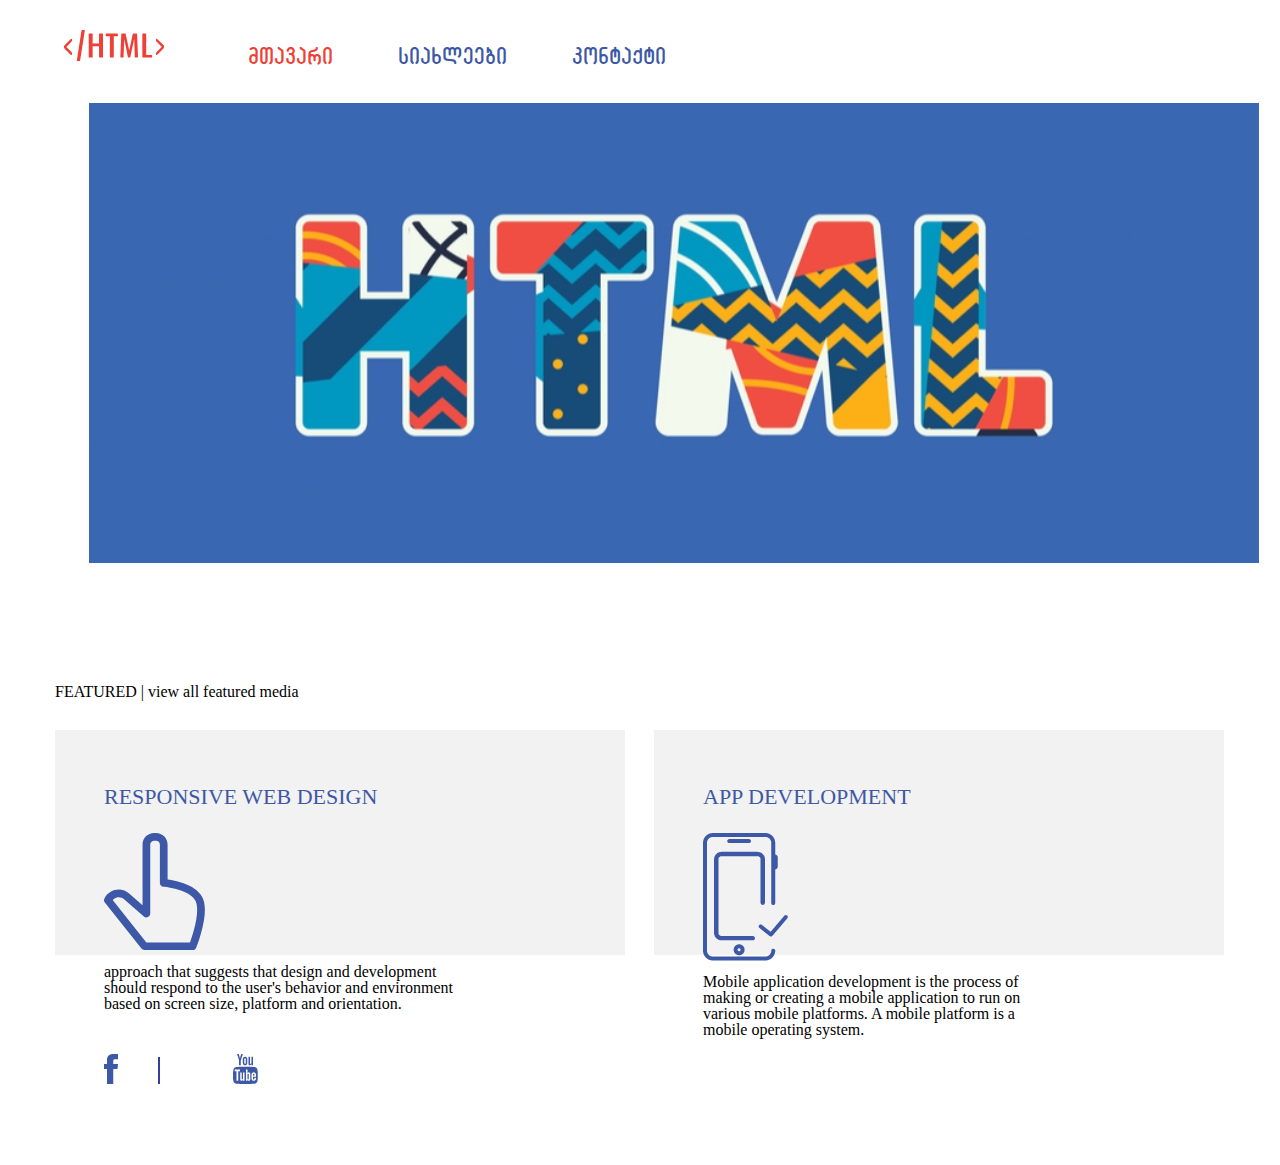
<file: index.html>
<!DOCTYPE html>
<html>
<head>
	<title> Home </title>
	<link rel="stylesheet" href="https://cdn.web-fonts.ge/fonts/alk-rounded-mtav-med/css/alk-rounded-mtav-med.min.css">
	<link rel="preconnect" href="https://fonts.gstatic.com">
    <link href="https://fonts.googleapis.com/css2?family=Bodoni+Moda:wght@600&display=swap" rel="stylesheet">
	<link rel="stylesheet" type="text/css" href="css/reset.css">
	<link rel="stylesheet" type="text/css" href="css/fonts.css">
	<link rel="stylesheet" type="text/css" href="css/style.css">
</head>
<body>
    <header>
        <a class="logo" href="index.html">
        	<img class="logo1" src="img/logo.svg" alt="logo">
          </a>
        <nav class="navigation">
        	<ul>
        		<li class="nav-li">
                    <a class="nav1 active" href="index.html">მთავარი </a>
        		</li>
        		<li class="nav-li"> 
        			<a class="nav1" href="news.html">სიახლეები </a>
        		</li>
        		<li class="nav-li"> 
        			<a class="nav1" href="contact.html"> კონტაქტი </a>
        		</li>
        	</ul>
        </nav>
     	
    </header>

    <section>
        <div class="container"> 
    	   <img class="img1" src="img/Banner-image.jpg" alt="Banner-image">
        </div>
    </section>

    <section>
        <div class="container">
            <h2> FEATURED | view all featured media </h2>
            <div class="left-block"> 
               <h3> RESPONSIVE WEB DESIGN</h3>
               <img class="image-block" src="img/finger.png" alt="finger">
               <p class="text-block">approach that suggests that design and development should respond to the user's behavior and environment based on screen size, platform and orientation.</p>
            </div><!--
            --><div class="right-block">
               <h3>APP DEVELOPMENT</h3> 
               <img class="image-block" src="img/phone.png" alt="smartphone">
               <p class="text-block">Mobile application development is the process of making or creating a mobile application to run on various mobile platforms. A mobile platform is a mobile operating system.</p>
            </div>
        </div>
    </section>

    <footer>
        <div class="container">
            <div class="footer-image1">
    	       <img src="img/fb.png" alt="fb">
            </div>
            <div class="divider"></div>
            <div class="footer-image2">
    	    <img src="img/Youtube.png" alt="youtube">
            </div>
        </div>
    </footer>
</body>
</html>
</file>
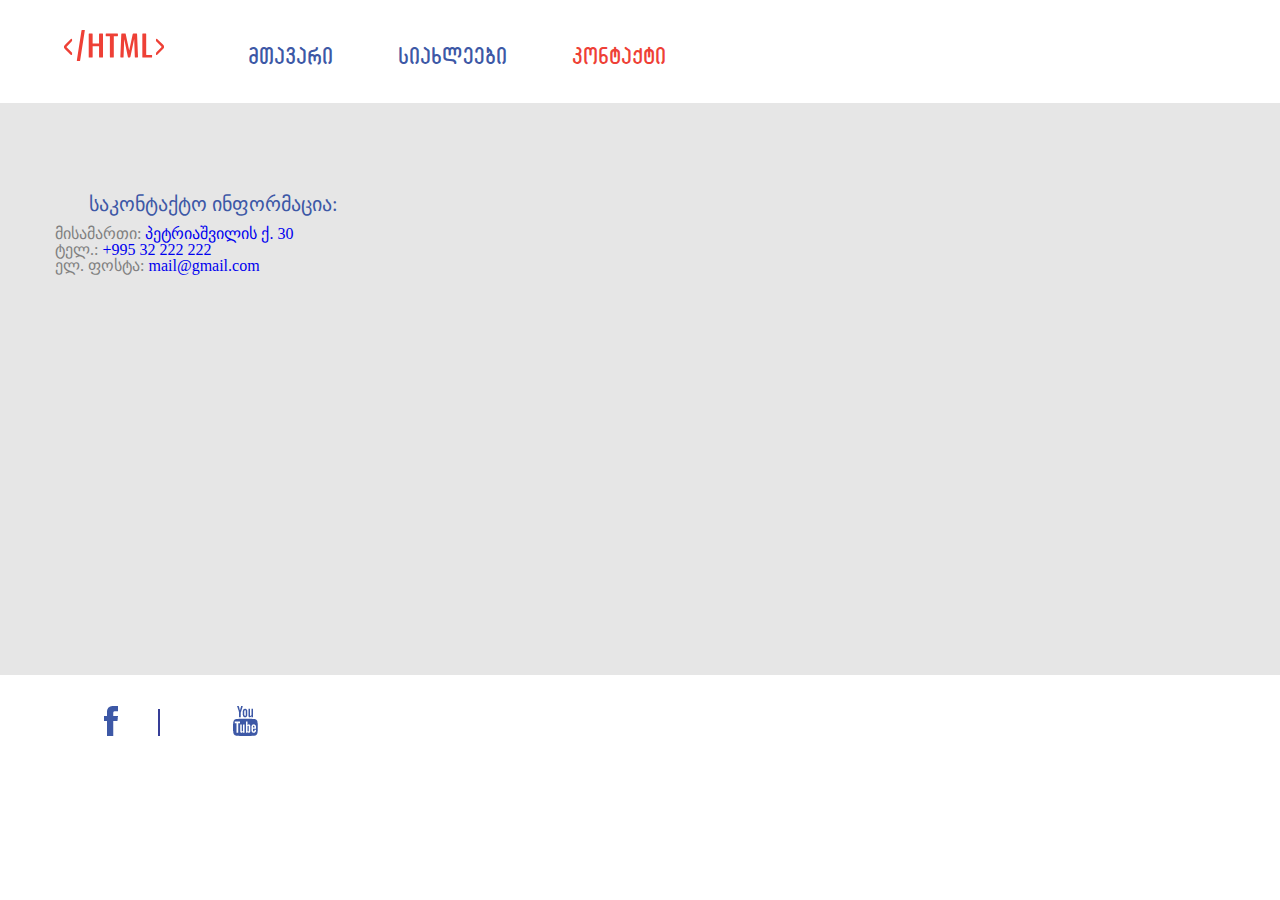
<file: contact.html>
<!DOCTYPE html>
<html>
<head>
	<title> Contact </title>
  <link rel="stylesheet" href="https://cdn.web-fonts.ge/fonts/alk-rounded-mtav-med/css/alk-rounded-mtav-med.min.css">
	<link rel="stylesheet" type="text/css" href="css/reset.css">
  <link rel="stylesheet" type="text/css" href="css/fonts.css">
	<link rel="stylesheet" type="text/css" href="css/style.css">
</head>
<body>
    <header>
        <a class="logo" href="index.html">
        	<img class="logo1" src="img/logo.svg" alt="logo">
          </a>
        <nav class="navigation">
        	<ul>
        		<li class="nav-li">
                    <a class="nav1" href="index.html">მთავარი </a>
        		</li>
        		<li class="nav-li"> 
        			<a class="nav1" href="news.html">სიახლეები </a>
        		</li>
        		<li class="nav-li"> 
        			<a class="nav1 active" href="contact.html"> კონტაქტი </a>
        		</li>
        	</ul>
        </nav>
     	
    </header>
    <section class="contact-section">
        <div class="container">
            <div class="left-block-contact">
                <h3 class="contact-title">საკონტაქტო ინფორმაცია:</h3>
                <ul>
                  <li> 
                     <span class="span1">მისამართი: </span> 
                     <a href="https://www.google.com/maps/place/Vasil+Petriashvili+Street,+T'bilisi/@41.7060407,44.7775017,17z/data=!3m1!4b1!4m5!3m4!1s0x40440cce279d4447:0x5dbd3cd2172832a9!8m2!3d41.7060407!4d44.7796904" target="_blank"> პეტრიაშვილის ქ. 30 </a>
                  </li>
                  <li> 
                     <span class="span1"> ტელ.:</span> 
                     <a href="tel:+995 32 222 222"> +995 32 222 222 </a>  
                  </li>
                  <li>
                     <span class="span1"> ელ. ფოსტა: </span> 
                     <a href="mailto:mail@gmail.com?subject=hello">mail@gmail.com </a> 
                  </li> 
                </ul>
            </div>
    
    
    	    <div class="right-block-contact">
                <iframe src="https://www.google.com/maps/embed?pb=!1m18!1m12!1m3!1d2978.6708556291564!2d44.777501715435726!3d41.70604067923618!2m3!1f0!2f0!3f0!3m2!1i1024!2i768!4f13.1!3m3!1m2!1s0x40440cce279d4447%3A0x5dbd3cd2172832a9!2sVasil%20Petriashvili%20Street%2C%20T&#39;bilisi!5e0!3m2!1sen!2sge!4v1610559946042!5m2!1sen!2sge" width="848.5" height="464.5" frameborder="0" style="border:0;" allowfullscreen="" aria-hidden="false" tabindex="0"></iframe>
            
          
            </div>
        </div>
    </section>

 <footer>
        <div class="container">
            <div class="footer-image1">
               <img src="img/fb.png" alt="fb">
            </div>
            <div class="divider"></div>
            <div class="footer-image2">
               <img src="img/Youtube.png" alt="youtube">
            </div>
        </div>
    </footer>
</body>
</html>
</file>
<file: css/fonts.css>
@font-face {
    font-family: 'ALK Rounded Mtav Med';
    src: url('../fonts/Alkrounded/alk-rounded-mtav-med-webfont.eot'); /* IE9 Compat Modes */
    src: url('../fonts/Alkrounded/alk-rounded-mtav-med-webfont.eot?#iefix') format('embedded-opentype'), /* IE6-IE8 */
         url('../fonts/Alkrounded/alk-rounded-mtav-med-webfont.woff2') format('woff2'), /* Super Modern Browsers */
         url('../fonts/Alkrounded/alk-rounded-mtav-med-webfont.woff') format('woff'), /* Pretty Modern Browsers */
         url('../fonts/Alkrounded/alk-rounded-mtav-med-webfont.ttf') format('truetype'), /* Safari, Android, iOS */
         url('../fonts/Alkrounded/alk-rounded-mtav-med-webfont.svg#alk_rounded_mtav_medregular') format('svg'); /* Legacy iOS */
}
@font-face {
    font-family: 'BPG Arial Caps';
    src: url('../fonts/BPGarial/bpg-arial-caps-webfont.eot'); /* IE9 Compat Modes */
    src: url('../fonts/BPGarial/bpg-arial-caps-webfont.eot?#iefix') format('embedded-opentype'), /* IE6-IE8 */
         url('../fonts/BPGarial/bpg-arial-caps-webfont.woff2') format('woff2'), /* Super Modern Browsers */
         url('../fonts/BPGarial/bpg-arial-caps-webfont.woff') format('woff'), /* Pretty Modern Browsers */
         url('../fonts/BPGarial/bpg-arial-caps-webfont.ttf') format('truetype'), /* Safari, Android, iOS */
         url('../fonts/BPGarial/bpg-arial-caps-webfont.svg#bpg_arial_capsregular') format('svg'); /* Legacy iOS */
}

@font-face {
  font-family: 'YuseiMagic-Regular';
  src: url('../fonts/YuseiMagic/YuseiMagic-Regular.eot');
  src: url('../fonts/YuseiMagic/YuseiMagic-Regular.eot?#iefix') format('embedded-opentype'),
       url('../fonts/YuseiMagic/YuseiMagic-Regular.svg#YuseiMagic-Regular') format('svg'),
       url('../fonts/YuseiMagic/YuseiMagic-Regular.ttf') format('truetype'),
       url('../fonts/YuseiMagic/YuseiMagic-Regular.woff') format('woff'),
       url('../fonts/YuseiMagic/YuseiMagic-Regular.woff2') format('woff2');
  font-weight: normal;
  font-style: normal;
}
</file>
<file: css/style.css>
/*header styles*/
.nav1 {
	font-size: 22px;
	color: #3D58A6;
	margin-left: 30px;
	margin-bottom: 2.2px;

}
.active {
	color: #EE4036;
}
.logo { 
	display: inline-block;
	vertical-align: middle;
	margin-right: 49.8px;
	
}
.navigation {
	display: inline-block;
	vertical-align: middle;
	font-family: "ALK Rounded Mtav Med", sans-serif;
}
.nav-li {
	display: inline-block;
	margin-right: 30px;
}
header {
	margin-left: 30px;
	margin-top: 30px;
	margin-bottom: 21.1px;
}
.logo1 {margin-bottom: 18.8px;
}
/*footer styles*/
footer {
	/*margin-left: 30px;
	margin-bottom: 28.3px;
	margin-top: 30.6px;*/
	margin: 30.6px 0px 28.3px 30px;
}

.news-footer {
	margin-top: 21.5px;
	margin-left: 37.7px;
	margin-bottom: 33px;
}
.contact-footer {
	margin-top: 272.2px;

}
.footer-image1 {
	display: inline-block;
}
.footer-image2 {
	display: inline-block
	;
}
.divider {
	height: 27px;
	width: 2px;
	background-color: #363E97;
	display: inline-block;
	margin: 0px 35.6px;
}
/*home page body*/
.img1 {	margin-bottom: 117.6px;
}
.container {
	width: 1170px;
	margin: 0 auto;
}
.left-block {
	width: 570px;
	height: 225px;
	background-color:#F2F2F2;
	display: inline-block;
	vertical-align: middle;
	padding: 15px;
	/*margin-right: 29px;
	margin-left: 98px;
	margin-top: 29.8px;
	margin-bottom: 68.3px;*/
	margin: 29.8px 29px 68.3px 0px;
}
.right-block {
	width: 570px;
	height: 225px;
	background-color: #F2F2F2;
	display: inline-block;
	vertical-align: middle;
	padding: 15px;
	margin: 29.8px 0px 68.3px 0px;
}
.image-block {
	display: inline-block;
	vertical-align: middle;
	margin-right: 60px;
	margin-top: 13px;
}
.text-block {
	display: inline-block;
	width: 355px;
	height: 156px;
	vertical-align: middle;
	margin-top: 13px;
}
/*news page styles*/
.article-title {
	font-size: 20px;
	margin-top: 42.1px;
	margin-left: 34px;
	margin-right: 589px;
	margin-bottom: 17.5px;
	font-family: 'BPG Arial Caps';
}
.date {
	width: 56px;
	height: 56px;
	background-color: #3D58A6;
	color: #FFFFFF;
	font-size: 48px;
	padding-left: 3.48px;
	padding-bottom: 4.1px;
	padding-top: 4.6px;
	margin-left: 34px;
	margin-top: 36.1px;
	margin-bottom: 2px;

}

h3 {
	margin-left: 34px;
	margin-top: 41.1px;
	margin-bottom: 12.5px;

}
p {
	/*margin-left: 34px;
	margin-bottom: 34.9px;
	margin-top: 27.5px;
	margin-right: 186px;*/

	margin: 27.5px 186px 34.9px 34px;

}
img {
	margin-left: 34px;
}
.container1 {
	width: 1238px;
	margin: 0 auto;
}
.news-right {
	width: 929.02px;
	vertical-align: text-top;
	display: inline-block;
}
.news-left {
	width: 270px;
	vertical-align: top;
	display: inline-block;
}
.news1 {
	font-family: 'ALK Rounded Mtav Med';
	text-indent: 30px;
}
.news2 {
	font-family: 'YuseiMagic-Regular';
	text-transform: uppercase;
	text-indent: 35px;

}
.news3 {
	font-family: 'Bodoni Moda', serif;
	font-style: italic;
	text-transform: capitalize;
	letter-spacing: 3px;
}

.test1::before {
        content: 'Start';
        color: #EE4036;
        font-size: 30px;
        letter-spacing: 1.5px;
        text-transform: uppercase;
}

.test1::after {
	content:' ';
	width: 3px;
	height: 27px;
	background-color: #363E97;
	display: inline-block;
	margin-left: 10px;

}
/*contact page styles*/
h3 {
	font-size: 22px;
	color: #3D58A6;
	margin-left: 34px;

}
.contact-title {
	font-size: 20px;
	color:#3D58A6;
	text-align: center;
}
.p1 {
	font-size: 16px;
	color: #000000;
	text-align: center;
	padding-top: 4px;

}
.span1 {
	color: #808080;
} 
.contact-section {
	background-color: #E6E6E6;
	padding-top: 49px;
	padding-bottom: 55px;

}
.left-block-contact {
	display: inline-block;
	vertical-align: top;
}
.right-block-contact {
	display: inline-block;
	vertical-align: top;
}
</file>
